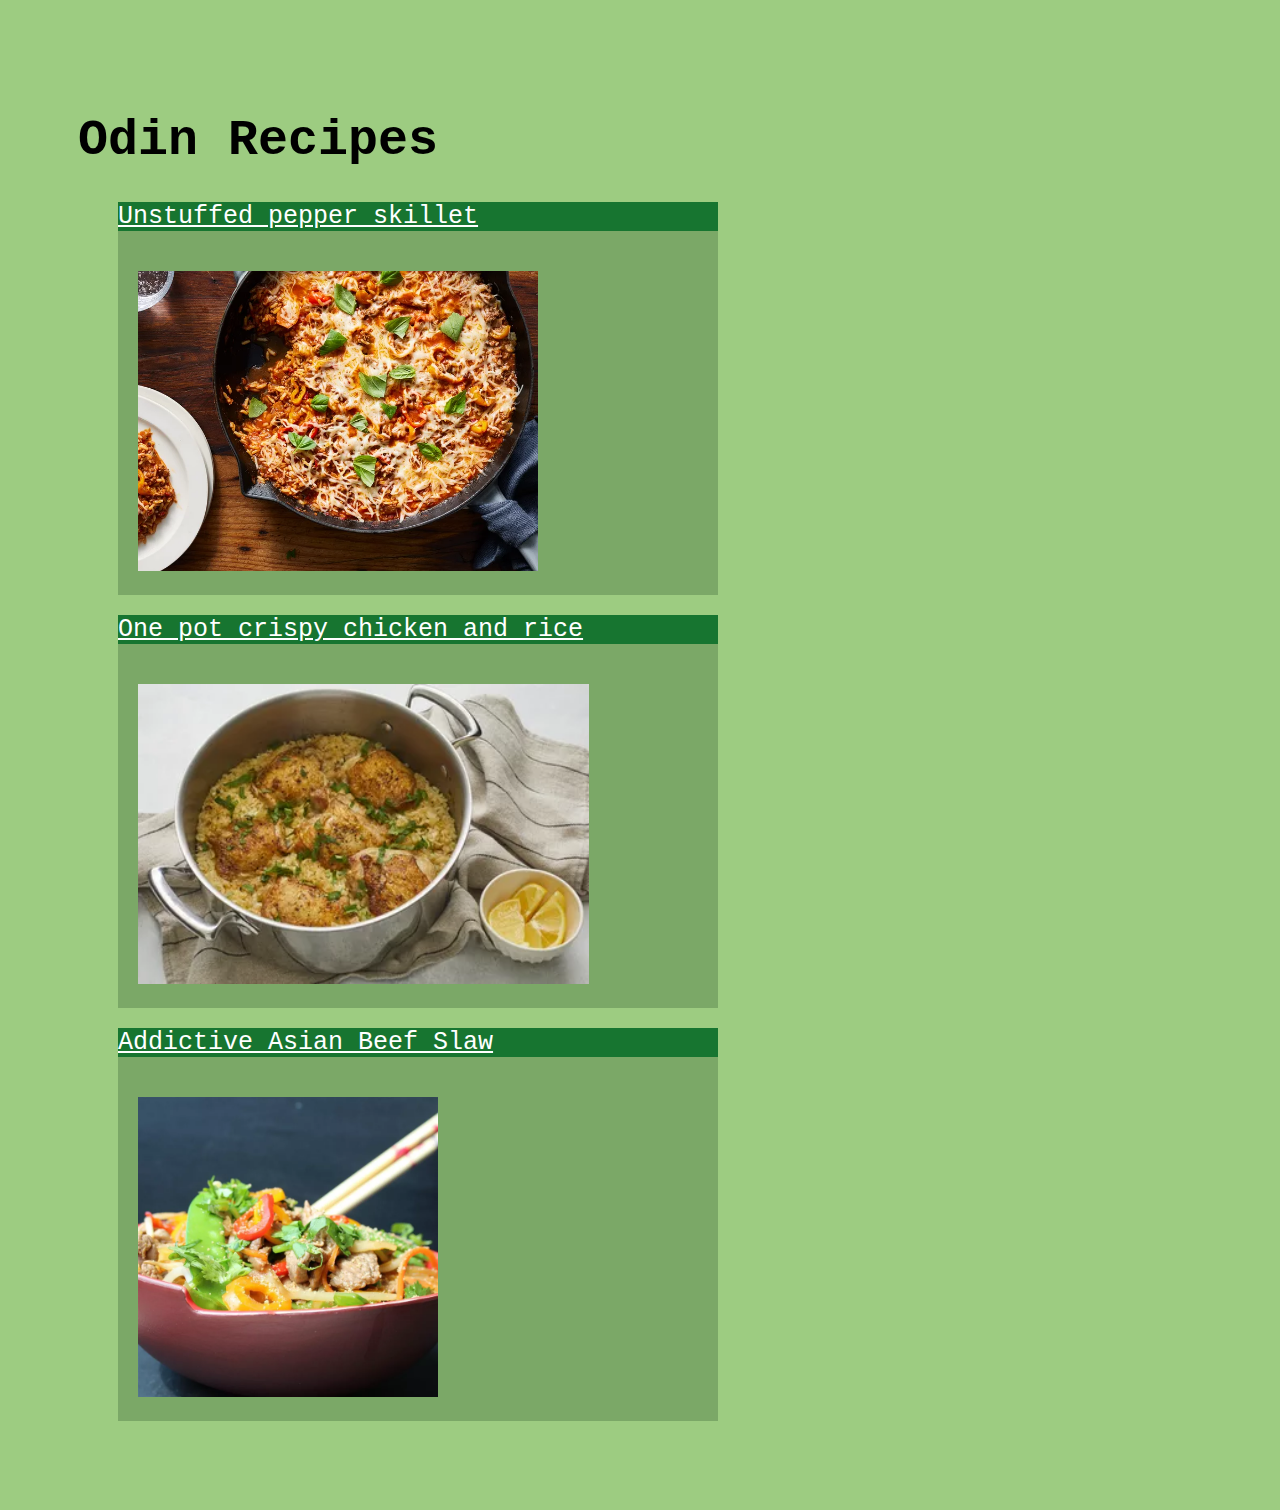
<file: index.html>
<!--boilerplate code-->
<!DOCTYPE html>
<html lang="en">
    <head>
        <meta charset="utf-8">
        <title>Odin Recipes</title>
        <link rel="stylesheet" href="style.css">
    </head>
    <body>
        <h1>Odin Recipes</h1>
        <ul>
            <div>
                <p><a href="recipes/unstuffed_pepper_skillet.html">Unstuffed pepper skillet</a></p>
                <img src="images/Unstuffed-Pepper-Skillet-ddmfs-3x2-062-7d10aefa461941f6b5e00cd3d9486c4c.webp" alt="">
            </div>
            <div>
                <p><a href="recipes/one-pot_crispy_chicken_and_rice.html">One pot crispy chicken and rice</a></p>
                <img src="images/282524-one-pot-crispy-chicken-and-rice-ddmfs-4x3-0947-27458eb544fb4106b30414637af0025d.webp" alt="">
            </div>
            <div>
                <p><a href="recipes/addictive_asian_beef_slaw.html">Addictive Asian Beef Slaw</a></p>
                <img src="images/Addictive Asian Beef Slaw.webp" alt="">
            </div>
        </ul>
    </body>
</html>
</file>
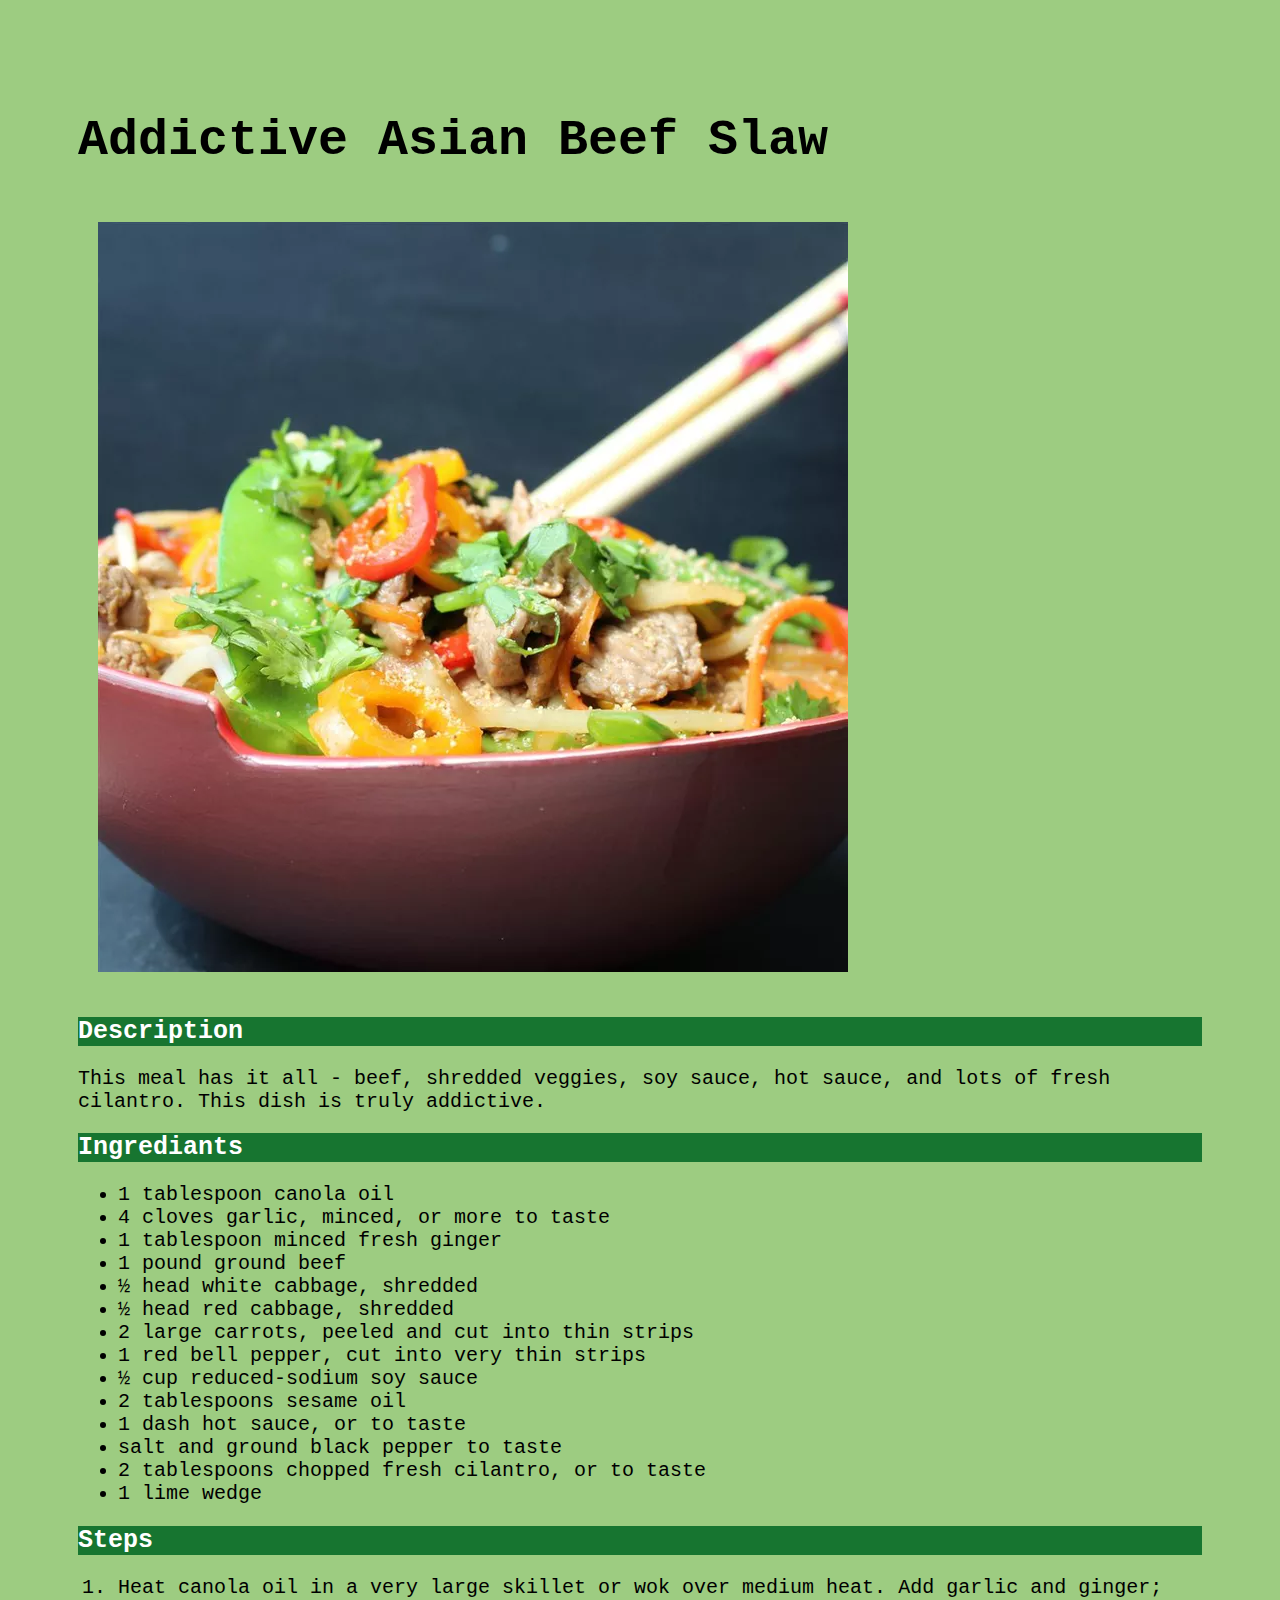
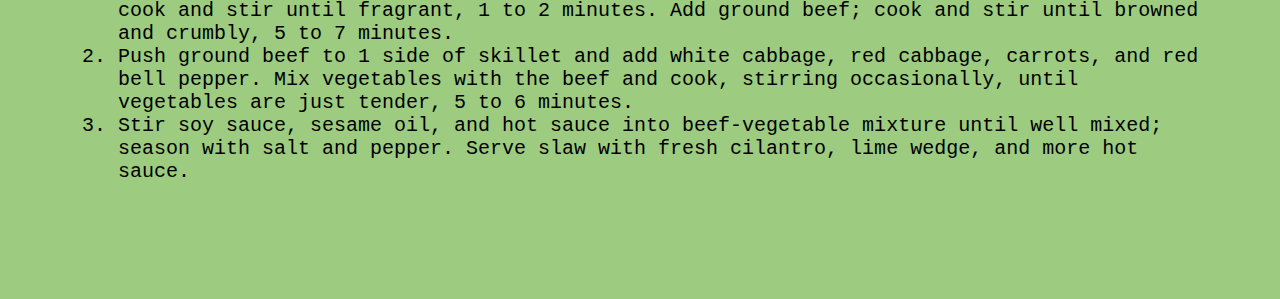
<file: recipes/addictive_asian_beef_slaw.html>
<!DOCTYPE html>
<html lang="en">

<head>
    <meta charset="UTF-8">
    <meta http-equiv="X-UA-Compatible" content="IE=edge">
    <meta name="viewport" content="width=device-width, initial-scale=1.0">
    <title>Addictive Asian Beef Slaw</title>
    <link rel="stylesheet" href="../style.css">
</head>

<body>
    <h1>Addictive Asian Beef Slaw</h1>
    <img id="food" src="../images/Addictive Asian Beef Slaw.webp" alt="Addictive Asian Beef Slaw">
    <h2>Description</h2>
    <p>
        This meal has it all - beef, shredded veggies, soy sauce, hot sauce, and lots of fresh cilantro. This dish is truly addictive.
    </p>

    <h2>Ingrediants</h2>
    <ul>
        <li>1 tablespoon canola oil</li>
        <li>4 cloves garlic, minced, or more to taste</li>
        <li>1 tablespoon minced fresh ginger</li>
        <li>1 pound ground beef</li>
        <li>½ head white cabbage, shredded</li>
        <li>½ head red cabbage, shredded</li>
        <li>2 large carrots, peeled and cut into thin strips</li>
        <li>1 red bell pepper, cut into very thin strips</li>
        <li>½ cup reduced-sodium soy sauce</li>
        <li>2 tablespoons sesame oil</li>
        <li>1 dash hot sauce, or to taste</li>
        <li>salt and ground black pepper to taste</li>
        <li>2 tablespoons chopped fresh cilantro, or to taste</li>
        <li>1 lime wedge</li>
    </ul>

    <h2>Steps</h2>
    <ol>
        <li>Heat canola oil in a very large skillet or wok over medium heat. Add garlic and ginger; cook and stir until fragrant, 1 to 2 minutes. Add ground beef; cook and stir until browned and crumbly, 5 to 7 minutes.</li>
        <li>Push ground beef to 1 side of skillet and add white cabbage, red cabbage, carrots, and red bell pepper. Mix vegetables with the beef and cook, stirring occasionally, until vegetables are just tender, 5 to 6 minutes.</li>
        <li>Stir soy sauce, sesame oil, and hot sauce into beef-vegetable mixture until well mixed; season with salt and pepper. Serve slaw with fresh cilantro, lime wedge, and more hot sauce.</li>
    </ol>
    
</body>

</html>
</file>
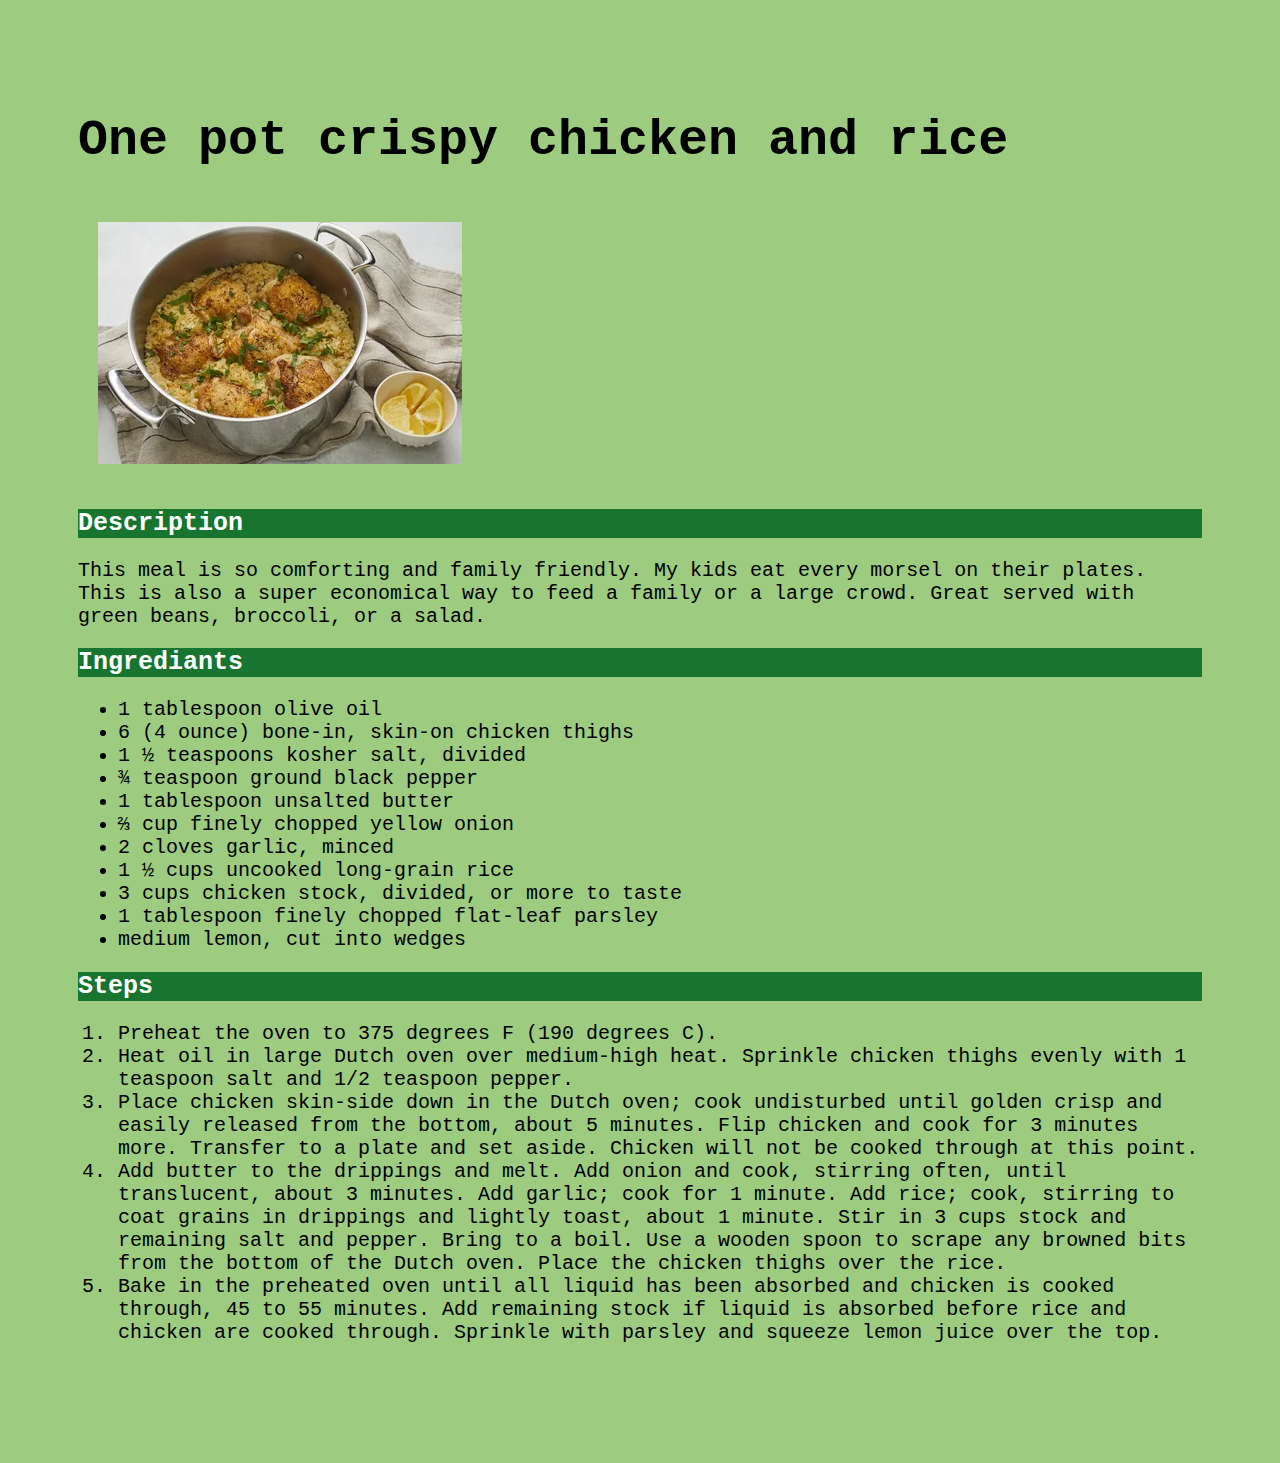
<file: recipes/one-pot_crispy_chicken_and_rice.html>
<!DOCTYPE html>
<html lang="en">
<head>
    <meta charset="UTF-8">
    <meta http-equiv="X-UA-Compatible" content="IE=edge">
    <meta name="viewport" content="width=device-width, initial-scale=1.0">
    <title>One pot crispy chicken and rice</title>
    <link rel="stylesheet" href="../style.css">
</head>
<body>
    <h1>One pot crispy chicken and rice</h1>
    <img id="food" src="../images/282524-one-pot-crispy-chicken-and-rice-ddmfs-4x3-0947-27458eb544fb4106b30414637af0025d.webp" alt="One pot crispy chicken and rice">
    <h2>Description</h2>
    <p>
        This meal is so comforting and family friendly. My kids eat every morsel on their plates. This is also a super economical way to feed a family or a large crowd. Great served with green beans, broccoli, or a salad.
    </p>

    <h2>Ingrediants</h2>
    <ul>
        <li>1 tablespoon olive oil</li>

        <li>6 (4 ounce) bone-in, skin-on chicken thighs</li>

        <li>1 ½ teaspoons kosher salt, divided</li>

        <li>¾ teaspoon ground black pepper</li>

        <li>1 tablespoon unsalted butter</li>

        <li>⅔ cup finely chopped yellow onion</li>
        
        <li>2 cloves garlic, minced</li>

        <li>1 ½ cups uncooked long-grain rice</li>

        <li>3 cups chicken stock, divided, or more to taste</li>

        <li>1 tablespoon finely chopped flat-leaf parsley</li>

        <li>medium lemon, cut into wedges</li>
    </ul>

    <h2>Steps</h2>  
    <ol>
        <li>Preheat the oven to 375 degrees F (190 degrees C).</li>
        <li>Heat oil in large Dutch oven over medium-high heat. Sprinkle chicken thighs evenly with 1 teaspoon salt and 1/2 teaspoon pepper.</li>
        <li>Place chicken skin-side down in the Dutch oven; cook undisturbed until golden crisp and easily released from the bottom, about 5 minutes. Flip chicken and cook for 3 minutes more. Transfer to a plate and set aside. Chicken will not be cooked through at this point.</li>
        <li>Add butter to the drippings and melt. Add onion and cook, stirring often, until translucent, about 3 minutes. Add garlic; cook for 1 minute. Add rice; cook, stirring to coat grains in drippings and lightly toast, about 1 minute. Stir in 3 cups stock and remaining salt and pepper. Bring to a boil. Use a wooden spoon to scrape any browned bits from the bottom of the Dutch oven. Place the chicken thighs over the rice.</li>
        <li>Bake in the preheated oven until all liquid has been absorbed and chicken is cooked through, 45 to 55 minutes. Add remaining stock if liquid is absorbed before rice and chicken are cooked through. Sprinkle with parsley and squeeze lemon juice over the top.</li>
    </ol>  
</body>
</html>
</file>
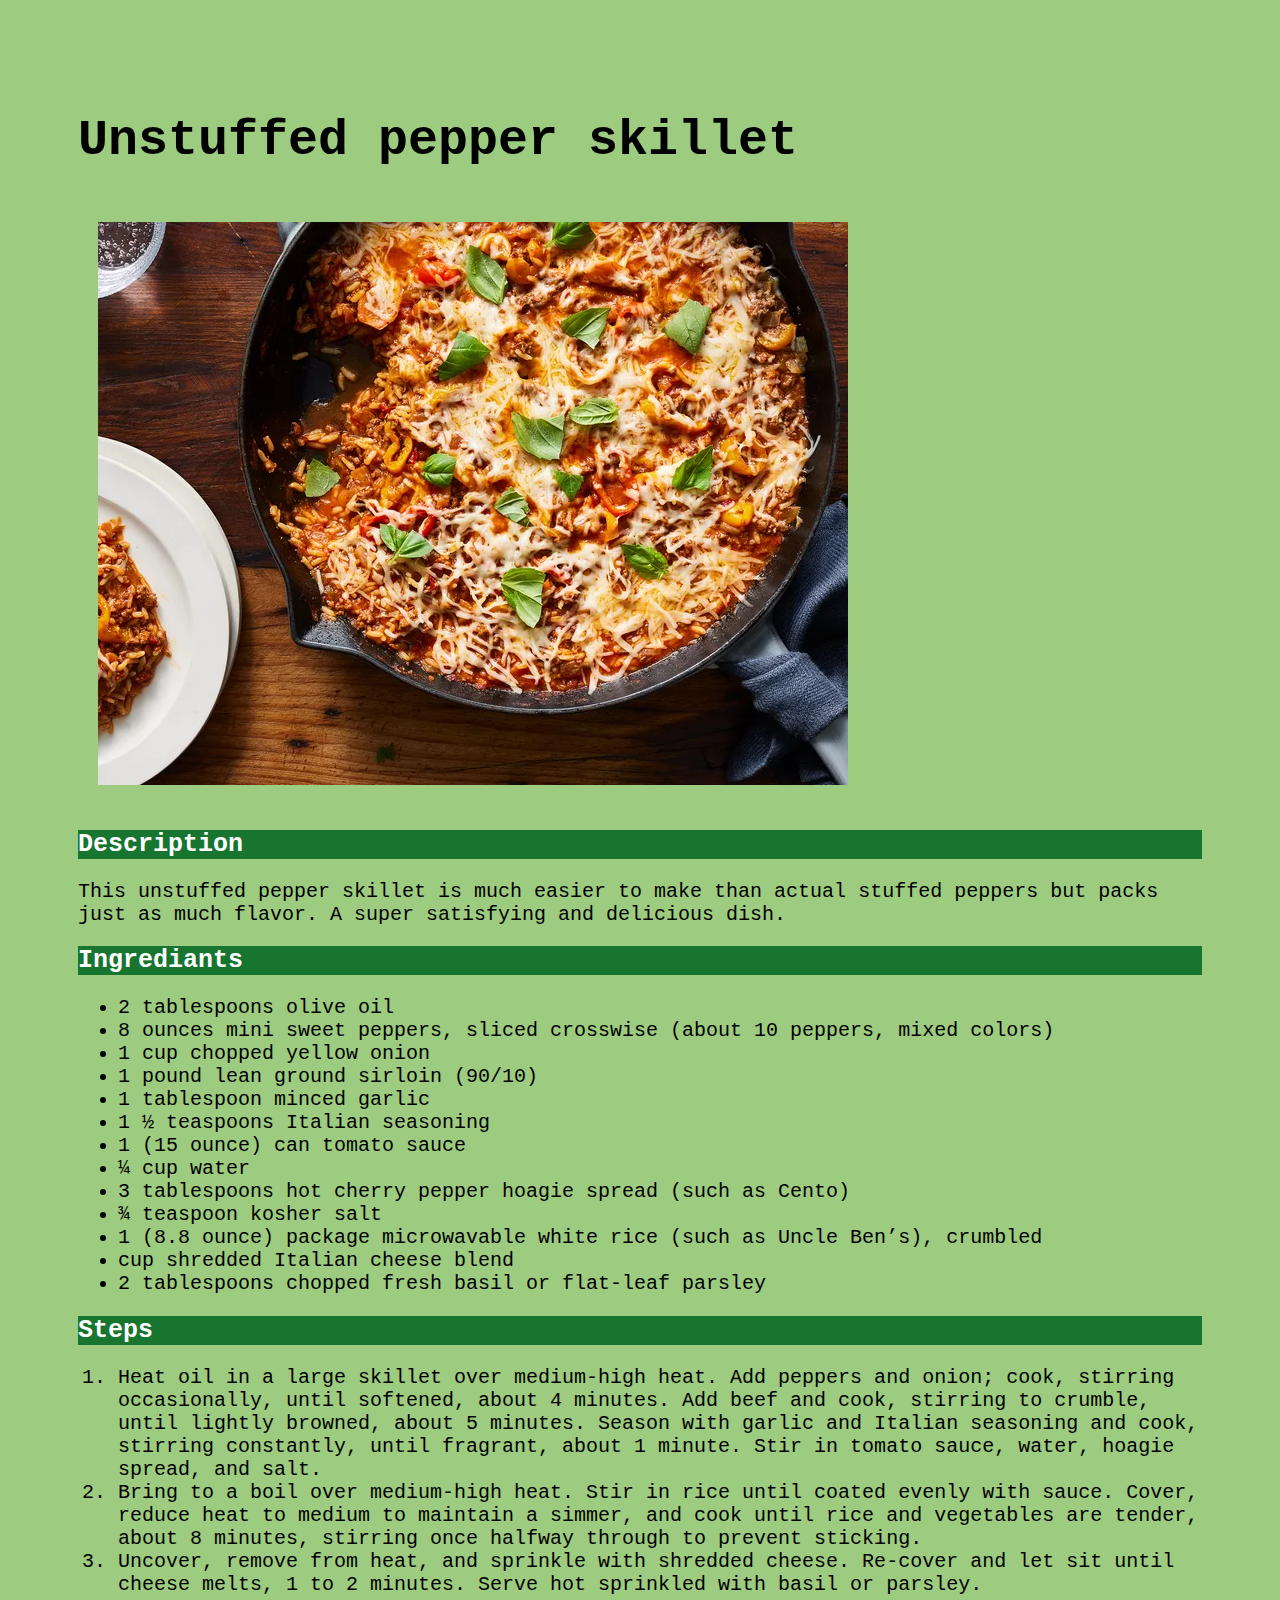
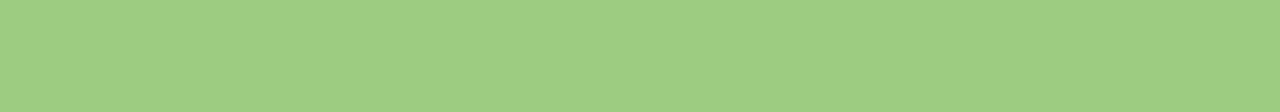
<file: recipes/unstuffed_pepper_skillet.html>
<!DOCTYPE html>
<html lang="en">
    <head>
        <meta charset="utf-8">
        <title>Unstuffed pepper skillet</title>
        <link rel="stylesheet" href="../style.css">
    </head>
    <body>
        <h1>Unstuffed pepper skillet</h1>
        <img id="food" src="../images/Unstuffed-Pepper-Skillet-ddmfs-3x2-062-7d10aefa461941f6b5e00cd3d9486c4c.webp" alt="unstuffed pepper skillet">
        <h2>Description</h2>
        <p>
            This unstuffed pepper skillet is much easier to make than actual stuffed peppers but packs just as much flavor. A super satisfying and delicious dish.
        </p>
        <h2>Ingrediants</h2>
        <ul>
            <li>2 tablespoons olive oil</li>
            <li>8 ounces mini sweet peppers, sliced crosswise (about 10 peppers, mixed colors)
            <li>1 cup chopped yellow onion
            <li>1 pound lean ground sirloin (90/10)
            <li>1 tablespoon minced garlic
            <li>1 ½ teaspoons Italian seasoning
            <li>1 (15 ounce) can tomato sauce
            <li>¼ cup water
            <li>3 tablespoons hot cherry pepper hoagie spread (such as Cento)
            <li>¾ teaspoon kosher salt</li>
            <li>1 (8.8 ounce) package microwavable white rice (such as Uncle Ben’s), crumbled</li>
            <li>cup shredded Italian cheese blend</li>
            <li>2 tablespoons chopped fresh basil or flat-leaf parsley</li>
        </ul>
        <h2>Steps</h2>
        <ol>
            <li>Heat oil in a large skillet over medium-high heat. Add peppers and onion; cook, stirring occasionally, until softened, about 4 minutes. Add beef and cook, stirring to crumble, until lightly browned, about 5 minutes. Season with garlic and Italian seasoning and cook, stirring constantly, until fragrant, about 1 minute. Stir in tomato sauce, water, hoagie spread, and salt.</li>
            <li>Bring to a boil over medium-high heat. Stir in rice until coated evenly with sauce. Cover, reduce heat to medium to maintain a simmer, and cook until rice and vegetables are tender, about 8 minutes, stirring once halfway through to prevent sticking.</li>
            <li>Uncover, remove from heat, and sprinkle with shredded cheese. Re-cover and let sit until cheese melts, 1 to 2 minutes. Serve hot sprinkled with basil or parsley.</li>
        </ol>
    </body>
</html>
</file>
<file: style.css>
/*general body properties*/
body {
    padding: 70px;
    background-color: #9dcc81;
}

/*colour styling*/
div {
    background-color: #7ba867;
    height: auto;
    width: 600px;
}

div p,
h2 {
    background-color: #177530;
}

a, h2 {
    color: white;
}

/*image properties*/
img {
    height: 300px;
    width: auto;
    padding: 20px;
}

#food {
    height: fit-content;
    width: auto;
}

/*font properties*/
*{
    font-family: monospace;
}

h1 {
    font-size: 50px;
}

a,
h2 {
    font-size: 25px;
}

p,
li {
    font-size: 20px;
}
</file>
